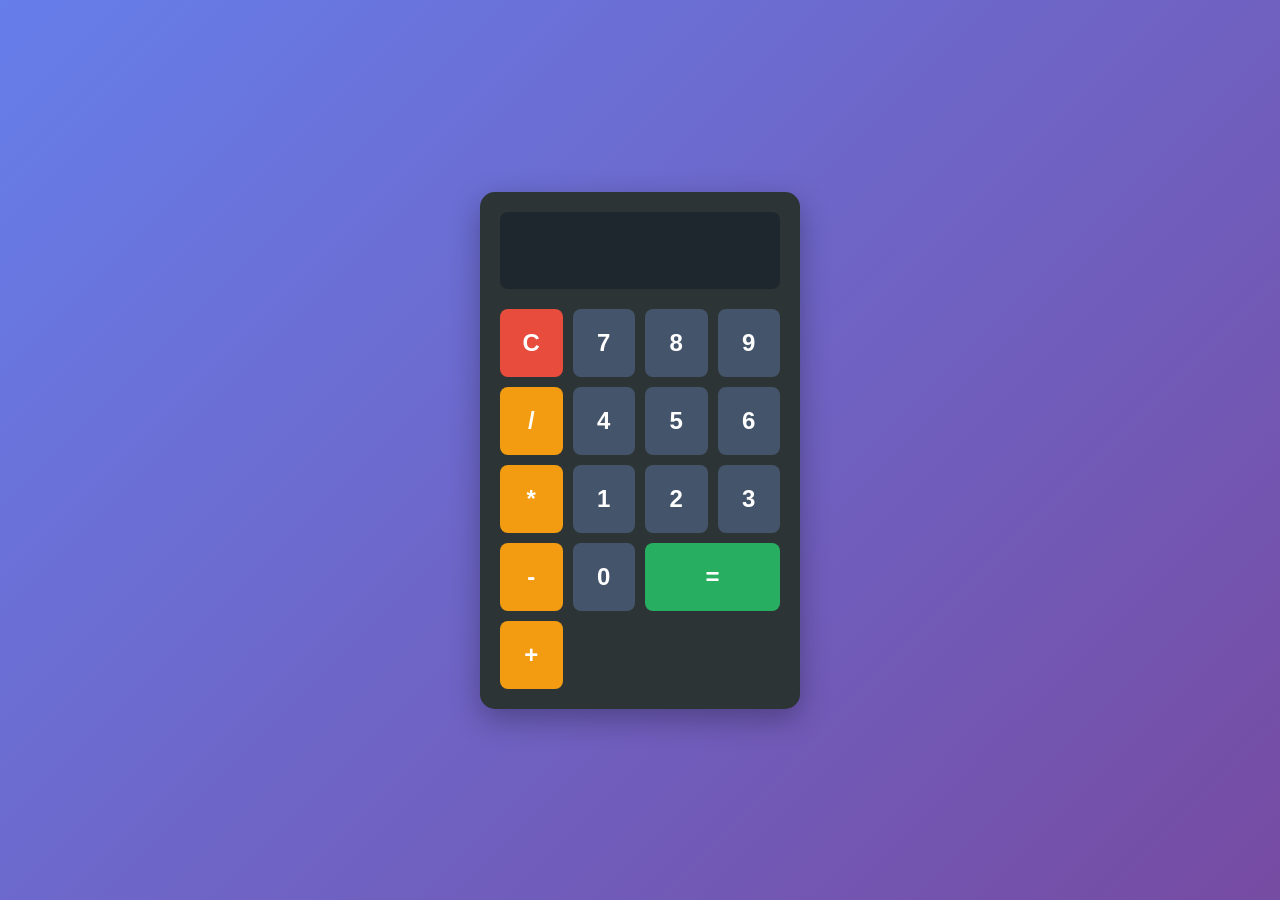
<file: index 3.html>
<!DOCTYPE html>
<html lang="en">
<head>
    <meta charset="UTF-8">
    <meta name="viewport" content="width=device-width, initial-scale=1.0">
    <link rel="stylesheet" href="styles.css">
    <title>Simple Calculator</title>
</head>
<body>
    <div id="calculator">
        <input type="text" id="display" disabled>
        <div class="buttons">
            <button onclick="clearDisplay()">C</button>
            <button onclick="appendToDisplay('7')">7</button>
            <button onclick="appendToDisplay('8')">8</button>
            <button onclick="appendToDisplay('9')">9</button>
            <button onclick="appendToDisplay('/')">/</button>
            <button onclick="appendToDisplay('4')">4</button>
            <button onclick="appendToDisplay('5')">5</button>
            <button onclick="appendToDisplay('6')">6</button>
            <button onclick="appendToDisplay('*')">*</button>
            <button onclick="appendToDisplay('1')">1</button>
            <button onclick="appendToDisplay('2')">2</button>
            <button onclick="appendToDisplay('3')">3</button>
            <button onclick="appendToDisplay('-')">-</button>
            <button onclick="appendToDisplay('0')">0</button>
            <button onclick="calculate()">=</button>
            <button onclick="appendToDisplay('+')">+</button>
        </div>
    </div>
    <script src="script.js"></script>
</body>
</html>
</file>
<file: styles.css>
* {
    margin: 0;
    padding: 0;
    box-sizing: border-box;
}

body {
    display: flex;
    justify-content: center;
    align-items: center;
    min-height: 100vh;
    background: linear-gradient(135deg, #667eea 0%, #764ba2 100%);
    font-family: 'Arial', sans-serif;
}

#calculator {
    background-color: #2d3436;
    border-radius: 15px;
    padding: 20px;
    box-shadow: 0 10px 30px rgba(0, 0, 0, 0.3);
    width: 320px;
}

#display {
    width: 100%;
    padding: 20px;
    font-size: 2em;
    margin-bottom: 20px;
    border: none;
    border-radius: 8px;
    background-color: #1e272e;
    color: #00d4d4;
    text-align: right;
    font-weight: bold;
}

#display:focus {
    outline: none;
    box-shadow: 0 0 10px #00d4d4;
}

.buttons {
    display: grid;
    grid-template-columns: repeat(4, 1fr);
    gap: 10px;
}

button {
    padding: 20px;
    font-size: 1.5em;
    border: none;
    border-radius: 8px;
    background-color: #44546a;
    color: #fff;
    cursor: pointer;
    font-weight: bold;
    transition: all 0.3s ease;
}

button:hover {
    background-color: #596275;
    transform: scale(1.05);
}

button:active {
    transform: scale(0.98);
}

button:nth-child(1) {
    background-color: #e74c3c;
}

button:nth-child(1):hover {
    background-color: #c0392b;
}

button:nth-child(5),
button:nth-child(9),
button:nth-child(13),
button:nth-child(16) {
    background-color: #f39c12;
}

button:nth-child(5):hover,
button:nth-child(9):hover,
button:nth-child(13):hover,
button:nth-child(16):hover {
    background-color: #e67e22;
}

button:nth-child(15) {
    background-color: #27ae60;
    grid-column: span 2;
}

button:nth-child(15):hover {
    background-color: #229954;
}
</file>
